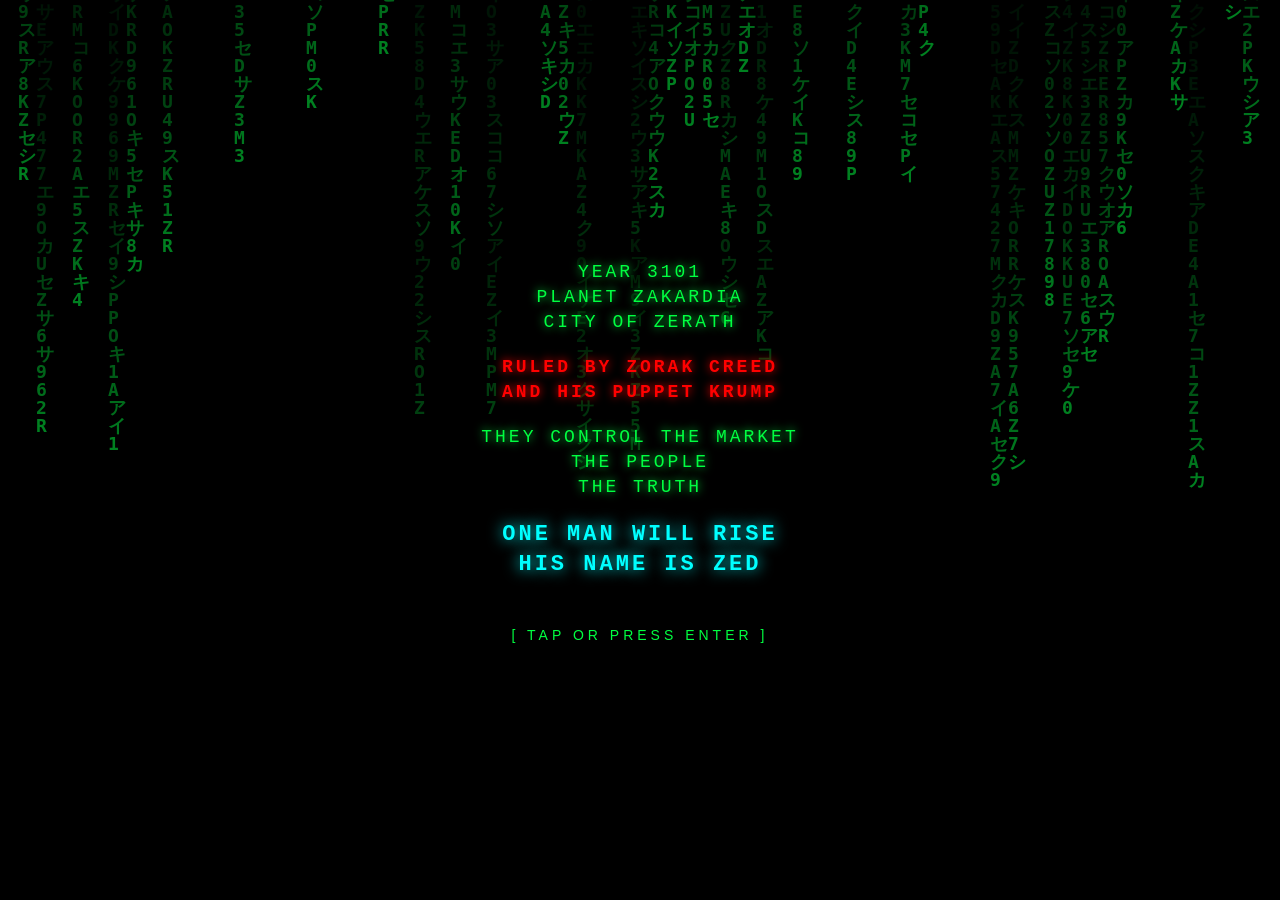
<file: index.html>
<!DOCTYPE html>
<html lang="en">
<head>
    <meta charset="UTF-8">
    <meta name="viewport" content="width=device-width, initial-scale=1.0">
    <title>ZED'S REVENGE - Zakardia 3101</title>
    <link rel="stylesheet" href="style.css">
</head>
<body>
    <div id="hub-container">
        <h1 class="hub-title">ZED'S REVENGE</h1>
        <p class="hub-subtitle">Zakardia 3101 — Rise of the Small Investor</p>
        <div class="progress-info">
            <span id="progress-text">Progress: 0 / 10</span>
        </div>
        <div class="games-grid" id="gamesGrid"></div>
        <div class="hub-buttons">
            <button id="storyBtn">📖 READ STORY</button>
            <button id="resetBtn">🔄 RESET</button>
        </div>
    </div>
    <script src="hub.js"></script>
</body>
</html>
</file>
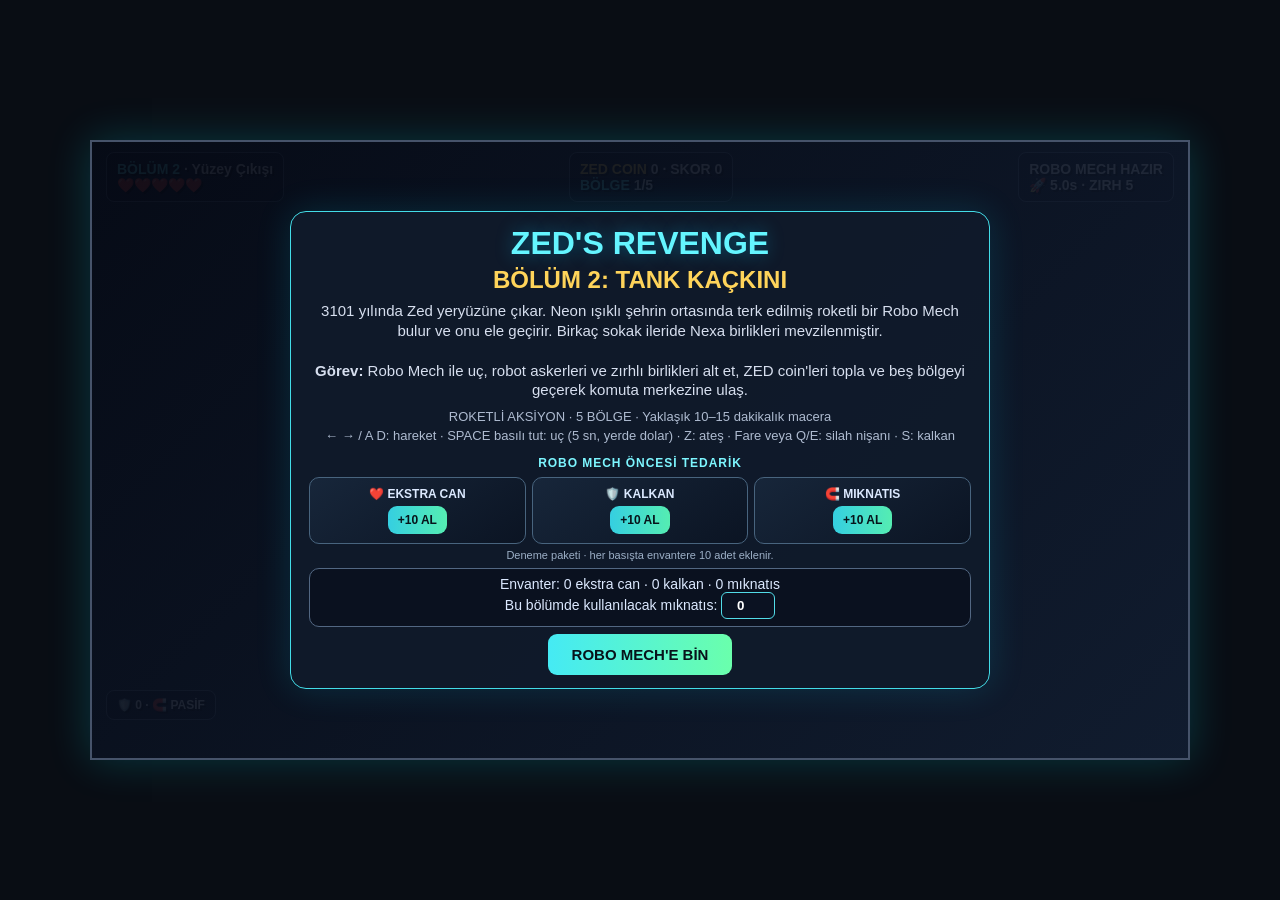
<file: chapter2.html>
<!DOCTYPE html>
<html lang="tr">
<head>
<meta charset="UTF-8">
<meta name="viewport" content="width=device-width, initial-scale=1.0">
<title>ZED'S REVENGE — Bölüm 2: Tank Kaçkını</title>
<style>
*{box-sizing:border-box}body{margin:0;background:#090d14;color:#f4f7ff;font-family:Arial,sans-serif;display:flex;justify-content:center;align-items:center;min-height:100vh}
#game{position:relative;width:min(100vw,1100px);background:#111827;overflow:hidden;border:2px solid #46536a;box-shadow:0 0 40px #0ce4ee33}
canvas{display:block;width:100%;height:auto;image-rendering:pixelated;background:#162434}
#hud{position:absolute;inset:10px 14px auto;display:flex;justify-content:space-between;gap:10px;pointer-events:none;text-shadow:2px 2px #000;font-weight:800;font-size:14px}
.hudbox{background:#0b1222d9;border:1px solid #5a6e89;border-radius:8px;padding:8px 10px}.cyan{color:#66f5ff}.gold{color:#ffd45a}
#message{position:absolute;top:76px;left:50%;transform:translateX(-50%);padding:9px 16px;border:1px solid #ffd45a;background:#111827e8;color:#fff5c7;font-weight:bold;border-radius:8px;opacity:0;transition:opacity .2s;pointer-events:none;text-align:center}
#message.show{opacity:1}
.exit-game{position:absolute;z-index:9;top:76px;right:14px;padding:8px 12px;background:linear-gradient(90deg,#bd3258,#70223e);border:1px solid #ff7894;color:#fff;font-size:12px;box-shadow:0 0 14px #ff397b66}.exit-game[hidden]{display:none}@media(max-width:700px){.exit-game{top:72px;right:7px;padding:6px 9px;font-size:10px}}
.overlay{position:absolute;inset:0;display:flex;align-items:flex-start;justify-content:center;overflow-y:auto;padding:22px;background:linear-gradient(135deg,#050914ed,#101b2ee8);text-align:center}
.overlay.hidden{display:none}.panel{max-width:700px;max-height:100%;margin:auto;overflow:auto;background:#101a2bed;border:1px solid #43dce7;border-radius:16px;padding:25px;box-shadow:0 0 35px #00d9ff26}
h1{margin:0 0 8px;color:#64f5ff;font-size:clamp(24px,5vw,42px);text-shadow:0 0 18px #00c9ff66}
h2{color:#ffd45a;margin:8px}.story{font-size:clamp(14px,2vw,18px);line-height:1.55;color:#d7dfef}
.controls{margin:15px 0;color:#aebbd0;font-size:13px;line-height:1.8}
button{border:0;border-radius:9px;background:linear-gradient(90deg,#45eaf4,#6affac);padding:12px 24px;font-weight:900;font-size:15px;cursor:pointer;color:#07131a}
#powerupHud{position:absolute;left:14px;bottom:38px;padding:7px 10px;border:1px solid #60738b;border-radius:8px;background:#0b1222d9;text-shadow:2px 2px #000;font-size:12px;font-weight:800;pointer-events:none}
#touch{position:absolute;inset:auto 12px 12px;display:none;justify-content:space-between;pointer-events:none}
.touchgroup{display:flex;gap:8px}.touchbtn{pointer-events:auto;touch-action:none;opacity:.8;padding:12px 15px;border-radius:12px;background:#101a2bd9;border:1px solid #70eefa;color:white;font-size:18px}
.inventory-line{margin:10px auto;padding:10px;border:1px solid #526782;border-radius:10px;background:#09101dcc;color:#dce9ff;font-size:14px}
.inventory-line input{width:54px;padding:5px;border:1px solid #52dce8;border-radius:6px;background:#0b1222;color:#fff;text-align:center;font-weight:bold}
.shop-heading{margin:10px 0 7px;color:#7df6ff;font-size:12px;font-weight:900;letter-spacing:.08em}.shop-grid{display:grid;grid-template-columns:repeat(3,1fr);gap:8px;margin:8px 0}.shop-card{display:grid;gap:5px;justify-items:center;padding:9px 5px;border:1px solid #48647e;border-radius:10px;background:linear-gradient(145deg,#17263a,#0b1423);color:#dce9ff;font-size:12px;font-weight:800}.shop-card button{padding:7px 10px;font-size:12px;background:linear-gradient(90deg,#35cfe1,#55edb2)}.shop-note{color:#9db0c7;font-size:11px}#intro .panel{padding:13px 18px}#intro .panel h1{font-size:32px;margin-bottom:4px}#intro .panel h2{margin:4px}#intro .story{font-size:15px;line-height:1.32;margin:7px 0}#intro .controls{margin:8px 0;line-height:1.45}#intro .shop-grid{gap:6px;margin:5px 0}#intro .inventory-line{margin:7px auto;padding:7px}@media(max-width:500px){.panel{padding:15px}.shop-grid{gap:5px}.shop-card{font-size:10px}.shop-card button{padding:7px 5px;font-size:10px}}
@media(max-width:700px){#hud{font-size:11px;inset:6px}.hudbox{padding:6px}.touchbtn{padding:10px 12px}#touch{display:flex}#powerupHud{bottom:74px;left:6px;font-size:10px}}
</style>
</head>
<body>
<div id="game">
<canvas id="screen" width="960" height="540" aria-label="Bölüm 2 aksiyon oyunu"></canvas>
<div id="hud">
 <div class="hudbox"><span class="cyan">BÖLÜM 2</span> · <span id="stageName">Yüzey Çıkışı</span><br><span id="lives">❤️❤️❤️❤️❤️</span></div>
 <div class="hudbox"><span class="gold">ZED COIN</span> <span id="coins">0</span> · SKOR <span id="score">0</span><br><span class="cyan">BÖLGE</span> <span id="zone">1/5</span></div>
 <div class="hudbox">ROBO MECH <span id="tankState">HAZIR</span><br>🚀 <span id="flightFuel">5.0</span>s · ZIRH <span id="armor">5</span></div>
</div>
<div id="powerupHud">🛡️ <span id="shieldStock">0</span> · 🧲 <span id="magnetStatus">PASİF</span></div>
<button id="exitGame" class="exit-game" type="button" hidden>⏻ ÜSSE DÖN</button>
<div id="message"></div>
<div id="intro" class="overlay">
 <div class="panel">
  <h1>ZED'S REVENGE</h1><h2>BÖLÜM 2: TANK KAÇKINI</h2>
  <p class="story">3101 yılında Zed yeryüzüne çıkar. Neon ışıklı şehrin ortasında terk edilmiş roketli bir Robo Mech bulur ve onu ele geçirir. Birkaç sokak ileride Nexa birlikleri mevzilenmiştir.<br><br><strong>Görev:</strong> Robo Mech ile uç, robot askerleri ve zırhlı birlikleri alt et, ZED coin'leri topla ve beş bölgeyi geçerek komuta merkezine ulaş.</p>
  <div class="controls">ROKETLİ AKSİYON · 5 BÖLGE · Yaklaşık 10–15 dakikalık macera<br>← → / A D: hareket · SPACE basılı tut: uç (5 sn, yerde dolar) · Z: ateş · Fare veya Q/E: silah nişanı · S: kalkan</div>
  <div class="shop-heading">ROBO MECH ÖNCESİ TEDARİK</div><div class="shop-grid"><div class="shop-card">❤️ EKSTRA CAN<button type="button" data-buy="lives">+10 AL</button></div><div class="shop-card">🛡️ KALKAN<button type="button" data-buy="shields">+10 AL</button></div><div class="shop-card">🧲 MIKNATIS<button type="button" data-buy="magnets">+10 AL</button></div></div><div class="shop-note">Deneme paketi · her basışta envantere 10 adet eklenir.</div>
  <div class="inventory-line"><span id="inventorySummary">Envanter yükleniyor…</span><br>Bu bölümde kullanılacak mıknatıs: <input id="magnetUseCount" type="number" min="0" value="0" inputmode="numeric"></div>
  <button id="start">ROBO MECH'E BİN</button>
 </div>
</div>
<div id="end" class="overlay hidden">
 <div class="panel"><h1 id="endTitle">BÖLÜM BİTTİ</h1><p id="endText" class="story"></p><p class="gold">Toplanan ZED coin: <span id="endCoins">0</span> · Skor: <span id="endScore">0</span></p><button id="again">TEKRAR OYNA</button> <button id="hub">ANA ÜS</button></div>
</div>
<div id="touch">
 <div class="touchgroup"><button class="touchbtn" data-key="left">◀</button><button class="touchbtn" data-key="right">▶</button></div>
 <div class="touchgroup"><button class="touchbtn" data-key="jump">⬆</button><button class="touchbtn" data-key="attack">⚡</button></div>
</div>
</div>
<script src="zed-character.js"></script>
<script>
(function(){
'use strict';
const canvas=document.getElementById('screen'),ctx=canvas.getContext('2d');
const W=960,H=540,GROUND=450,ZONE_LENGTH=18000,TOTAL_ZONES=5,FLIGHT_CAP=5;
const stages=[
 {name:'Yüzey Çıkışı',sky:'#7b9dad',far:'#627a79',ground:'#344c3d',accent:'#f0b64c'},
 {name:'Zırhlı Motor Havuzu',sky:'#687989',far:'#465667',ground:'#303b48',accent:'#e59248'},
 {name:'Kızıl Toz Otoyolu',sky:'#c87958',far:'#7b463d',ground:'#573b36',accent:'#ffd16a'},
 {name:'Sinyal Fabrikası',sky:'#303a66',far:'#252d4b',ground:'#202739',accent:'#67f0e6'},
 {name:'Komuta Kalesi',sky:'#353050',far:'#29243d',ground:'#211e31',accent:'#ff5476'}
];
const coinTypes=[
 {name:'ZED',symbol:'Z',color:'#53efff',value:15},
 {name:'BTC',symbol:'₿',color:'#f7a934',value:12},
 {name:'ETH',symbol:'Ξ',color:'#a8b9ff',value:11},
 {name:'SOL',symbol:'◎',color:'#79ffc0',value:10},
 {name:'KASPA',symbol:'K',color:'#b3fff3',value:9},
 {name:'NEXA',symbol:'N',color:'#ce8cff',value:8},
 {name:'SHIBA',symbol:'🐕',color:'#ff9a74',value:7}
];
const keys={left:false,right:false,jump:false,attack:false};
let state='intro',zone=0,worldX=0,cameraX=0,score=0,coinCount=0,lives=5,invulnerable=0;
let player,enemies=[],coins=[],bullets=[],enemyBullets=[],platforms=[],pits=[],particles=[];
let tankFound=false,tankArmor=5,flightFuel=FLIGHT_CAP,attackCooldown=0,messageTimer=0,lastTime=0,tankCooldown=0;
let tankAimAngle=0,tankAimDirection=1,mouseAim=false,shieldActive=false,shieldTimer=0,magnetActive=false,magnetTimer=0,magnetChargesRemaining=0;
let runUsage={shields:0,magnets:0},shopInventory={lives:0,shields:0,magnets:0},purchasedLivesAtStart=0;
let lastCoinLabel='ZED';
const SHOP_KEY='zed_powerup_inventory_v1',MAGNET_TIME_KEY='zed_magnet_time_remaining_v1',MAGNET_DURATION=25000;
function loadInventory(){
 try{shopInventory={lives:0,shields:0,magnets:0,...JSON.parse(localStorage.getItem(SHOP_KEY)||'{}')};}
 catch(_){shopInventory={lives:0,shields:0,magnets:0};}
 for(const key of ['lives','shields','magnets'])shopInventory[key]=Math.max(0,Number(shopInventory[key])||0);
 return shopInventory;
}
function refreshPowerupPanel(){
 loadInventory();const choice=document.getElementById('magnetUseCount');
 if(choice.dataset.initialized!=='yes'){choice.value=shopInventory.magnets>0?'1':'0';choice.dataset.initialized='yes';}
 choice.max=shopInventory.magnets;choice.value=Math.min(Math.max(0,parseInt(choice.value,10)||0),shopInventory.magnets);
 document.getElementById('inventorySummary').textContent='Envanter: '+shopInventory.lives+' ekstra can · '+shopInventory.shields+' kalkan · '+shopInventory.magnets+' mıknatıs';
 document.getElementById('shieldStock').textContent=Math.max(0,shopInventory.shields-runUsage.shields);
}
function resetGame(){
 zone=0;worldX=0;cameraX=0;score=0;coinCount=0;invulnerable=0;
 loadInventory();purchasedLivesAtStart=shopInventory.lives;lives=5+purchasedLivesAtStart;
 runUsage={shields:0,magnets:0};shieldActive=false;shieldTimer=0;
 tankFound=true;tankArmor=5;flightFuel=FLIGHT_CAP;attackCooldown=0;tankCooldown=0;tankAimAngle=0;tankAimDirection=1;mouseAim=false;lastCoinLabel='ZED';
 const requested=Math.max(0,parseInt(document.getElementById('magnetUseCount').value,10)||0);
 magnetChargesRemaining=Math.min(requested,shopInventory.magnets);magnetActive=magnetChargesRemaining>0;
 let stored=0;try{stored=Math.max(0,Number(localStorage.getItem(MAGNET_TIME_KEY))||0);}catch(_){}
 magnetTimer=magnetActive?(stored>0?Math.min(MAGNET_DURATION,stored):MAGNET_DURATION):0;
 refreshPowerupPanel();initZone();state='playing';lastTime=0;
 document.getElementById('exitGame').hidden=false;
 showMessage('Roketli Robo Mech hazır! Düşman birlikleri ileride mevzilenmiş.',3000);
}function initZone(){
 worldX=0;cameraX=0;bullets=[];enemyBullets=[];particles=[];
 player={x:120,y:GROUND-68,w:80,h:68,vy:0,grounded:true,face:1,attack:0};
 enemies=[];coins=[];platforms=[];pits=[];
 for(let x=900;x<ZONE_LENGTH-1100;x+=1150){
   platforms.push({x:x+120,w:130+(x%2)*50,y:GROUND-55-(x%3)*22});
   enemies.push({x:x+520,y:GROUND-42,w:43,h:48,hp:2,maxHp:2,type:Math.random()>.52?'robot':'soldier',dir:-1,alive:true,cool:.7+Math.random()});
   if(x%3===0) enemies.push({x:x+850,y:GROUND-42,w:43,h:48,hp:2,maxHp:2,type:'robot',dir:1,alive:true,cool:1+Math.random()});
   if(zone>0&&Math.floor((x-900)/1150)%4===1)enemies.push({x:x+900,y:GROUND-58,w:120,h:58,hp:7,maxHp:7,type:'enemyTank',dir:-1,alive:true,cool:1.2+Math.random()});
 }
 for(let x=550;x<ZONE_LENGTH-500;x+=470){
   const type=coinTypes[Math.floor(Math.random()*coinTypes.length)];
   coins.push({x:x+Math.random()*150,y:GROUND-90-Math.random()*150,r:13,type,alive:true});
 }
 enemies.push({x:ZONE_LENGTH-720,y:GROUND-72,w:72,h:72,hp:8,maxHp:8,type:'commander',dir:-1,alive:true,cool:0,boss:true});
}function showMessage(text,ms){
 const node=document.getElementById('message');node.textContent=text;node.classList.add('show');messageTimer=ms;
}
function pressAction(action){
 if(action==='jump'&&player&&player.grounded){player.vy=-10.8;player.grounded=false;}
 if(action==='attack'&&attackCooldown<=0){player.attack=.2;attackCooldown=.38;if(tankFound)fireBullet();else punch();}
}
function punch(){
 let hit=false;
 enemies.forEach(e=>{if(!e.alive)return;const reach=player.face>0?e.x-(worldX+player.x):worldX+player.x-e.x;
 if(reach>0&&reach<68&&Math.abs((e.y+e.h/2)-(player.y+player.h/2))<55){damageEnemy(e,1);hit=true;}});
 if(hit)score+=3;
}
function fireBullet(){
 if(tankFound){
  if(tankCooldown>0)return;tankCooldown=.2;
  bullets.push({x:worldX+player.x+29+tankAimDirection*Math.cos(tankAimAngle)*48,y:player.y+25+Math.sin(tankAimAngle)*18,vx:tankAimDirection*Math.cos(tankAimAngle)*10,vy:Math.sin(tankAimAngle)*10,life:150,tank:true});
 }else bullets.push({x:worldX+player.x+player.face*28,y:player.y+21,vx:player.face*9,vy:0,life:100});
}
function useShield(){
 if(state!=='playing'||shieldActive||shopInventory.shields-runUsage.shields<=0)return;
 shieldActive=true;shieldTimer=5;runUsage.shields++;showMessage('Kalkan etkin! 5 saniye boyunca darbeleri durdurur.',1500);refreshPowerupPanel();
}
function fireEnemyShot(e,playerWorld){
 const center=e.type==='enemyTank'?e.x+e.w*.52:e.x+e.w*.5,muzzleY=e.type==='enemyTank'?e.y+18:e.y+e.h*.52;
 const tx=playerWorld+player.w*.5,ty=player.y+player.h*.5,dx=tx-center,dy=ty-muzzleY,len=Math.max(1,Math.hypot(dx,dy)),speed=e.type==='enemyTank'?4.4:3.8;
 enemyBullets.push({x:center,y:muzzleY,vx:dx/len*speed,vy:dy/len*speed,life:180,heavy:e.type==='enemyTank'||e.boss});
}
function setTankAimFromPointer(ev){
 if(!tankFound)return;
 const r=canvas.getBoundingClientRect(),mx=(ev.clientX-r.left)*W/r.width-player.x-28,my=(ev.clientY-r.top)*H/r.height-(player.y+25);
 tankAimDirection=mx<0?-1:1;tankAimAngle=Math.max(-.72,Math.min(.72,Math.atan2(my,Math.abs(mx))));mouseAim=true;
}
function damageEnemy(e,amount){
 if(!e.alive)return;
 e.hp-=amount;particles.push({x:e.x,y:e.y+10,life:.4,color:'#ffd86b'});
 if(e.hp<=0){e.alive=false;const earned=e.boss?250:50;score+=earned;showMessage((e.boss?'KOMUTAN İMHA':'DÜŞMAN İMHA')+'  +'+earned+' PUAN',1050);}
}function damagePlayer(){
 if(shieldActive&&shieldTimer>0){showMessage('Kalkan darbeyi karşıladı!',700);return;}
 if(invulnerable>0)return;
 if(tankFound&&tankArmor>0){tankArmor--;showMessage('Robo Mech zırhı hasar aldı! Zırh: '+tankArmor,1000);}
 else {lives--;showMessage(tankFound?'Robo Mech dayanıyor; can -1. Can: '+lives:'Darbe aldın! Dikkatli ilerle.',1100);}
 invulnerable=1.1;
 if(lives<=0){finish(false);return;}
}function inPit(x){return pits.some(p=>x>p.x&&x<p.x+p.w);}
function movePlayer(dt){
 const prevBottom=player.y+player.h;
 let direction=(keys.right?1:0)-(keys.left?1:0);
 const speed=tankFound?2.65:3.15;
 if(direction){
  player.face=direction;player.x+=direction*speed*dt*60;
  if(player.x>W*.55){worldX+=player.x-W*.55;player.x=W*.55;}
  if(player.x<W*.2&&worldX>0){const shift=Math.min(W*.2-player.x,worldX);worldX-=shift;player.x+=shift;}
 }
 player.x=Math.max(50,Math.min(W*.58,player.x));worldX=Math.max(0,Math.min(ZONE_LENGTH,worldX));
 const boosting=tankFound&&keys.jump&&flightFuel>0;
 if(boosting){flightFuel=Math.max(0,flightFuel-dt);player.vy=-1.15;player.grounded=false;}
 else{
  if(!tankFound&&keys.jump&&player.grounded)pressAction('jump');
  if(player.grounded)flightFuel=Math.min(FLIGHT_CAP,flightFuel+dt*.7);
  player.vy+=.52*dt*60;
 }
 player.y+=player.vy*dt*60;player.grounded=false;
 for(const p of platforms){const sx=p.x-worldX;if(sx+p.w>player.x&&sx<player.x+player.w&&prevBottom<=p.y&&player.y+player.h>=p.y&&player.vy>=0){player.y=p.y-player.h;player.vy=0;player.grounded=true;}}
 if(player.y+player.h>=GROUND&&!inPit(worldX+player.x)){player.y=GROUND-player.h;player.vy=0;player.grounded=true;}
 if(player.y<82){player.y=82;player.vy=0;}
 if(player.y>H+45){damagePlayer();player.y=GROUND-player.h;player.vy=0;worldX=Math.max(0,worldX-150);}
 const activeBoss=enemies.find(e=>e.boss&&e.alive);
 if(activeBoss&&worldX+player.x>activeBoss.x-50)worldX=Math.max(0,activeBoss.x-player.x-50);
 if(worldX>=ZONE_LENGTH-350&&!enemies.some(e=>e.boss&&e.alive)){nextZone();}
}function update(dt){
 movePlayer(dt);attackCooldown=Math.max(0,attackCooldown-dt);tankCooldown=Math.max(0,tankCooldown-dt);if(player.attack>0)player.attack-=dt;
 if(invulnerable>0)invulnerable-=dt;
 if(shieldActive){shieldTimer-=dt;if(shieldTimer<=0){shieldActive=false;shieldTimer=0;showMessage('Kalkan süresi doldu.',900);}}
 if(magnetActive){
  magnetTimer-=dt*1000;
  if(magnetTimer<=0){
   runUsage.magnets++;magnetChargesRemaining--;
   if(magnetChargesRemaining>0){magnetTimer=MAGNET_DURATION;showMessage('Yeni mıknatıs devrede!',900);}
   else{magnetTimer=0;magnetActive=false;showMessage('Mıknatıs süresi bitti.',1000);}
  }
 }
 const playerWorld=worldX+player.x+player.w*.5;
 if(tankFound&&!mouseAim){
  const target=enemies.filter(e=>e.alive&&e.x>worldX-100).sort((a,b)=>Math.abs(a.x-playerWorld)-Math.abs(b.x-playerWorld))[0];
  if(target){const tx=target.x+(target.w||38)*.5,ty=target.y+(target.h||42)*.45,dx=tx-playerWorld;tankAimDirection=dx<0?-1:1;tankAimAngle=Math.max(-.58,Math.min(.58,Math.atan2(ty-(player.y+25),Math.abs(dx))));}
 }
 enemies.forEach(e=>{
  if(!e.alive)return;
  const center=e.x+e.w*.5,delta=playerWorld-center;e.cool-=dt;
  if(e.type!=='enemyTank'&&Math.abs(delta)<430){e.x+=Math.sign(delta)*Math.min(Math.abs(delta),.5*dt*60);e.dir=Math.sign(delta)||e.dir;}
  const reach=e.type==='enemyTank'?68:(e.boss?60:35);
  if(Math.abs(delta)<reach&&Math.abs(player.y-e.y)<(e.type==='enemyTank'?65:60))damagePlayer();
  const fireRange=e.type==='enemyTank'?760:e.boss?620:380;
  if(Math.abs(delta)<fireRange&&Math.abs(delta)>115&&e.cool<=0){
   fireEnemyShot(e,playerWorld);
   e.cool=e.type==='enemyTank'?1.9+Math.random()*.7:e.boss?2+Math.random()*.8:1.9+Math.random()*.8;
  }
  if(e.boss&&Math.abs(delta)<420&&Math.random()<.012){coins.push({x:e.x-60,y:GROUND-150-Math.random()*90,r:12,type:coinTypes[Math.floor(Math.random()*coinTypes.length)],alive:true});}
 });
 bullets.forEach(b=>{b.x+=b.vx*dt*60;b.y+=(b.vy||0)*dt*60;b.life-=dt*60;enemies.forEach(e=>{
  const center=e.x+(e.w||38)*.5,half=e.type==='enemyTank'?53:e.boss?50:30;
  if(e.alive&&Math.abs(b.x-center)<half&&Math.abs(b.y-(e.y+(e.h||42)*.5))<(e.type==='enemyTank'?35:45)){damageEnemy(e,b.tank?2:1);b.life=0;}
 });});
 bullets=bullets.filter(b=>b.life>0);
 enemyBullets.forEach(b=>{b.x+=b.vx*dt*60;b.y+=b.vy*dt*60;b.life-=dt*60;
  if(!b.hit&&Math.abs(b.x-playerWorld)<(tankFound?44:22)&&Math.abs(b.y-(player.y+player.h*.5))<(tankFound?35:27)){b.hit=true;damagePlayer();b.life=0;}
 });
 enemyBullets=enemyBullets.filter(b=>b.life>0);
 coins.forEach(c=>{
  if(c.alive&&magnetActive){
   const dx=playerWorld-c.x,dy=(player.y+player.h*.5)-c.y;
   if(Math.abs(dx)<430&&Math.abs(dy)<210){c.x+=Math.sign(dx)*Math.min(Math.abs(dx),6*dt*60);c.y+=Math.sign(dy)*Math.min(Math.abs(dy),6*dt*60);}
  }
  if(c.alive&&Math.abs(c.x-playerWorld)<32&&Math.abs(c.y-(player.y+player.h*.5))<38){c.alive=false;coinCount++;score+=c.type.value;lastCoinLabel=c.type.name;showMessage('+'+c.type.value+' '+c.type.name+' COIN',650);}
 });
 coins=coins.filter(c=>c.alive);
 
 if(messageTimer>0){messageTimer-=dt*1000;if(messageTimer<=0)document.getElementById('message').classList.remove('show');}
 updateHud();
}
function nextZone(){
 if(state!=='playing')return;
 if(zone===TOTAL_ZONES-1){finish(true);return;}
 zone++;initZone();player.x=120;player.y=GROUND-player.h;showMessage(stages[zone].name+' bölgesine girdin. İlerle!',2200);
}
function finish(won){
 if(state!=='playing')return;
 const usedLives=Math.max(0,purchasedLivesAtStart-Math.max(0,lives-5));
 try{
  loadInventory();shopInventory.lives=Math.max(0,shopInventory.lives-usedLives);
  shopInventory.shields=Math.max(0,shopInventory.shields-runUsage.shields);
  shopInventory.magnets=Math.max(0,shopInventory.magnets-runUsage.magnets);
  localStorage.setItem(SHOP_KEY,JSON.stringify(shopInventory));
  if(magnetActive&&magnetTimer>0&&shopInventory.magnets>0)localStorage.setItem(MAGNET_TIME_KEY,String(magnetTimer));
  else if(!magnetActive||shopInventory.magnets<=0)localStorage.setItem(MAGNET_TIME_KEY,'0');
 }catch(_){}
 state=won?'won':'lost';document.getElementById('exitGame').hidden=true;refreshPowerupPanel();
 if(won){
  document.getElementById('endTitle').textContent='YERYÜZÜ SENİN!';
  document.getElementById('endText').textContent='Beş bölgeyi aştın, komuta merkezini düşürdün ve ZED coin hazineni korudun. Sıradaki hikâye yolu açıldı.';
  try{localStorage.setItem('zakardiya_progress',3);const done=JSON.parse(localStorage.getItem('zakardiya_completed')||'[]');if(!done.includes(2))done.push(2);localStorage.setItem('zakardiya_completed',JSON.stringify(done));}catch(_){}
 }else{
  document.getElementById('endTitle').textContent='GÖREV YARIDA KALDI';
  document.getElementById('endText').textContent='Zed yeniden denemek için üsse dönüyor. Topladığın bu koşunun puanı aşağıda.';
 }
 document.getElementById('endCoins').textContent=coinCount;document.getElementById('endScore').textContent=score;
 document.getElementById('end').classList.remove('hidden');
}
function updateHud(){
 document.getElementById('stageName').textContent=stages[zone].name;
 document.getElementById('lives').textContent='❤️'.repeat(Math.min(5,Math.max(0,lives)))+'🖤'.repeat(Math.max(0,5-Math.min(5,lives)))+(lives>5?' +'+(lives-5)+' CAN':'');
 document.getElementById('coins').textContent=coinCount+' ('+lastCoinLabel+')';
 document.getElementById('score').textContent=score;
 document.getElementById('zone').textContent=(zone+1)+'/'+TOTAL_ZONES;
 document.getElementById('tankState').textContent=tankFound?'AKTİF':'YOK';
 document.getElementById('flightFuel').textContent=flightFuel.toFixed(1);
 document.getElementById('armor').textContent=tankArmor;
 document.getElementById('shieldStock').textContent=Math.max(0,shopInventory.shields-runUsage.shields);
 document.getElementById('magnetStatus').textContent=magnetActive?Math.ceil(magnetTimer/1000)+'s · '+magnetChargesRemaining:'PASİF';
}
function drawBackground(){
 const t=performance.now(),stage=stages[zone],sky=ctx.createLinearGradient(0,0,0,H);
 sky.addColorStop(0,'#070a18');sky.addColorStop(.46,stage.sky);sky.addColorStop(1,'#171624');ctx.fillStyle=sky;ctx.fillRect(0,0,W,H);
 // Neon haze above the skyline.
 for(let i=0;i<4;i++){const gx=(i*310-worldX*.08%1240),col=i%2?'#ff2b8b':'#17e5ff',glow=ctx.createRadialGradient(gx,290,4,gx,290,240);glow.addColorStop(0,col+'33');glow.addColorStop(1,col+'00');ctx.fillStyle=glow;ctx.fillRect(gx-240,30,480,420);}
 // Distant high-rise silhouettes, each with its own glowing windows.
 for(let i=-1;i<10;i++){
  const x=i*145-(worldX*.18%145),seed=(i+30),h=105+(seed*71%185),top=GROUND-h,w=95+(seed*19%42);
  const tower=ctx.createLinearGradient(x,top,x+w,GROUND);tower.addColorStop(0,'#14213a');tower.addColorStop(.55,'#101829');tower.addColorStop(1,'#202037');
  ctx.fillStyle=tower;ctx.strokeStyle='#3b557566';ctx.lineWidth=2;ctx.beginPath();ctx.moveTo(x,GROUND);ctx.lineTo(x+2,top+14);ctx.lineTo(x+w*.42,top);ctx.lineTo(x+w-3,top+9);ctx.lineTo(x+w,GROUND);ctx.closePath();ctx.fill();ctx.stroke();
  ctx.fillStyle='#203551';ctx.fillRect(x+w*.42,top,w*.16,GROUND-top);
  for(let row=0;row<7;row++)for(let col=0;col<3;col++){
   const wx=x+12+col*23,wy=top+23+row*24;if(wy>GROUND-12)continue;
   ctx.fillStyle=((row+col+seed)%4===0)?'#ff3f9a99':'#45dff477';ctx.shadowBlur=7;ctx.shadowColor=ctx.fillStyle;ctx.fillRect(wx,wy,9,13);ctx.shadowBlur=0;
  }
  ctx.strokeStyle='#20e9f6aa';ctx.lineWidth=2;ctx.beginPath();ctx.moveTo(x+w*.43,top);ctx.lineTo(x+w*.43,top-17);ctx.stroke();
 }
 // Branded neon ads and security propaganda float between towers.
 const ads=[['NOVA\nTECH','#27eaff'],['SENTINEL','#ff397f'],['GÜVENLİK\nHER ŞEYDİR','#ffb34c'],['ZED\nARANIYOR','#ff315e'],['NEXA CITY','#55f2d0']];
 for(let i=-1;i<5;i++){
  const slot=i*420-(worldX*.34%420),x=slot+42,y=145+(i%2)*73,[label,color]=ads[(i+5)%ads.length];
  ctx.save();ctx.shadowBlur=18;ctx.shadowColor=color;ctx.fillStyle='#090e1ddd';ctx.strokeStyle=color;ctx.lineWidth=2.2;ctx.beginPath();ctx.roundRect(x,y,164,48,5);ctx.fill();ctx.stroke();ctx.shadowBlur=0;
  ctx.fillStyle=color;ctx.font='900 12px Arial';ctx.textAlign='center';ctx.textBaseline='middle';label.split('\n').forEach((line,j)=>ctx.fillText(line,x+82,y+24+(j-(label.split('\n').length-1)/2)*12));ctx.fillStyle='#ffffff77';ctx.fillRect(x+9,y+6,3,36);ctx.restore();
 }
 // Sky bridges, antennae, and warning beacons make the city feel occupied.
 ctx.strokeStyle='#78edf055';ctx.lineWidth=2;
 for(let i=-1;i<5;i++){const x=i*260-(worldX*.42%260);ctx.beginPath();ctx.moveTo(x,92);ctx.lineTo(x,139);ctx.lineTo(x+48,139);ctx.stroke();ctx.fillStyle='#ff4c87';ctx.shadowBlur=12;ctx.shadowColor='#ff3d82';ctx.fillRect(x-3,88,7,7);ctx.shadowBlur=0;}
 // Street and neon lane markers.
 ctx.fillStyle='#090d16';ctx.fillRect(0,GROUND,W,H-GROUND);ctx.fillStyle='#263148';ctx.fillRect(0,GROUND,W,18);
 const road=ctx.createLinearGradient(0,GROUND,0,H);road.addColorStop(0,'#171d2b');road.addColorStop(1,'#080d17');ctx.fillStyle=road;ctx.fillRect(0,GROUND+18,W,H-GROUND-18);
 for(let x=0;x<W;x+=70){const sx=x-(worldX%70);ctx.fillStyle='#1deaff';ctx.shadowBlur=8;ctx.shadowColor='#00cfe8';ctx.fillRect(sx,GROUND+22,28,3);ctx.fillStyle='#ed318a';ctx.shadowColor='#ed318a';ctx.fillRect(sx+31,GROUND+22,13,3);ctx.shadowBlur=0;}
 ctx.fillStyle=stage.ground;ctx.fillRect(0,GROUND,W,9);ctx.fillStyle='#62edfa';ctx.shadowBlur=12;ctx.shadowColor='#24d6f3';ctx.fillRect(0,GROUND,W,2);ctx.shadowBlur=0;
 if(zone===0){ctx.fillStyle='#ffb24610';for(let i=0;i<3;i++){const x=(150+i*360-worldX*.12%700);ctx.beginPath();ctx.moveTo(x,0);ctx.lineTo(x-100,GROUND);ctx.lineTo(x+120,GROUND);ctx.fill();}}
}
function drawCoin(c){const x=c.x-worldX;ctx.save();ctx.fillStyle=c.type.color;ctx.shadowBlur=14;ctx.shadowColor=c.type.color;ctx.beginPath();ctx.arc(x,c.y,c.r,0,Math.PI*2);ctx.fill();ctx.shadowBlur=0;ctx.fillStyle='#111';ctx.font='bold 14px Arial';ctx.textAlign='center';ctx.textBaseline='middle';ctx.fillText(c.type.symbol,x,c.y);ctx.restore();}
function drawTankModel(x,y,angle,hostile=false,direction=1){
 const edge=hostile?'#ff397b':'#31edff',plate=hostile?'#812044':'#34465a',armor=hostile?'#bd315d':'#71899a',dark='#09111e',metal='#263447';
 const flying=!hostile&&tankFound&&keys.jump&&flightFuel>0,thrust=.72+.28*Math.sin(performance.now()/38);
 ctx.save();ctx.translate(x,y);if(direction<0){ctx.translate(120,0);ctx.scale(-1,1);}
 // Rocket pack and twin vector thrusters on the mech's back.
 ctx.fillStyle='#111a29';ctx.strokeStyle=edge;ctx.lineWidth=2;ctx.beginPath();ctx.roundRect(5,11,29,30,7);ctx.fill();ctx.stroke();
 for(let i=0;i<2;i++){const rx=10+i*14;ctx.fillStyle=metal;ctx.beginPath();ctx.roundRect(rx,3,9,25,4);ctx.fill();ctx.strokeStyle='#8999ad';ctx.lineWidth=1;ctx.stroke();ctx.fillStyle=edge;ctx.shadowBlur=9;ctx.shadowColor=edge;ctx.fillRect(rx+2,7,5,3);ctx.shadowBlur=0;
  ctx.fillStyle=dark;ctx.beginPath();ctx.moveTo(rx+1,28);ctx.lineTo(rx+8,28);ctx.lineTo(rx+7,35);ctx.lineTo(rx+2,35);ctx.closePath();ctx.fill();
  if(flying){const fh=16+Math.random()*12,flame=ctx.createLinearGradient(0,29,0,29+fh);flame.addColorStop(0,'#eaffff');flame.addColorStop(.25,edge);flame.addColorStop(1,'#ff8436');ctx.fillStyle=flame;ctx.shadowBlur=16;ctx.shadowColor=edge;ctx.beginPath();ctx.moveTo(rx+2,34);ctx.lineTo(rx+7,34);ctx.lineTo(rx+5,34+fh*thrust);ctx.closePath();ctx.fill();ctx.shadowBlur=0;}
 }
 // Heavy crawler track with illuminated steel wheels.
 ctx.fillStyle='#030710bb';ctx.beginPath();ctx.ellipse(60,63,70,7,0,0,Math.PI*2);ctx.fill();
 ctx.fillStyle='#101a27';ctx.strokeStyle='#75869a';ctx.lineWidth=2.3;ctx.beginPath();ctx.roundRect(4,37,112,25,12);ctx.fill();ctx.stroke();
 for(let i=0;i<8;i++){const wx=12+i*13.6;ctx.fillStyle=i%2?'#506174':'#303e51';ctx.beginPath();ctx.arc(wx,49,7.5,0,Math.PI*2);ctx.fill();ctx.strokeStyle='#b4c5d5';ctx.lineWidth=1;ctx.stroke();ctx.fillStyle=edge;ctx.shadowBlur=7;ctx.shadowColor=edge;ctx.beginPath();ctx.arc(wx,49,2.2,0,Math.PI*2);ctx.fill();ctx.shadowBlur=0;}
 // Armored robot torso and reactive shoulder plating.
 ctx.fillStyle=dark;ctx.beginPath();ctx.moveTo(23,40);ctx.lineTo(25,21);ctx.lineTo(42,14);ctx.lineTo(79,15);ctx.lineTo(99,26);ctx.lineTo(97,44);ctx.lineTo(82,53);ctx.lineTo(37,52);ctx.closePath();ctx.fill();
 const grad=ctx.createLinearGradient(25,15,96,48);grad.addColorStop(0,armor);grad.addColorStop(.5,plate);grad.addColorStop(1,'#182536');ctx.fillStyle=grad;ctx.strokeStyle=edge;ctx.lineWidth=2;ctx.beginPath();ctx.moveTo(26,35);ctx.lineTo(31,20);ctx.lineTo(45,14);ctx.lineTo(77,15);ctx.lineTo(94,25);ctx.lineTo(92,41);ctx.lineTo(79,49);ctx.lineTo(39,48);ctx.closePath();ctx.fill();ctx.stroke();
 // Helmet and illuminated visor.
 ctx.fillStyle=metal;ctx.strokeStyle=hostile?'#ff6590':'#b3f8ff';ctx.lineWidth=1.5;ctx.beginPath();ctx.moveTo(46,17);ctx.lineTo(49,5);ctx.lineTo(58,0);ctx.lineTo(74,1);ctx.lineTo(83,9);ctx.lineTo(81,21);ctx.lineTo(74,27);ctx.lineTo(52,25);ctx.closePath();ctx.fill();ctx.stroke();
 ctx.fillStyle=hostile?'#ff376d':'#28edff';ctx.shadowBlur=13;ctx.shadowColor=ctx.fillStyle;ctx.beginPath();ctx.moveTo(50,10);ctx.lineTo(78,10);ctx.lineTo(76,17);ctx.lineTo(52,17);ctx.closePath();ctx.fill();ctx.shadowBlur=0;
 // Reactor core and chest insignia.
 ctx.fillStyle=hostile?'#ff3d70':'#ffcc58';ctx.shadowBlur=14;ctx.shadowColor=ctx.fillStyle;ctx.beginPath();ctx.arc(61,34,7,0,Math.PI*2);ctx.fill();ctx.shadowBlur=0;ctx.fillStyle='#ecf9ff';ctx.beginPath();ctx.arc(61,34,2.5,0,Math.PI*2);ctx.fill();
 for(let i=0;i<3;i++){ctx.fillStyle=i%2?edge:'#172539';ctx.beginPath();ctx.moveTo(36+i*15,42);ctx.lineTo(47+i*15,40);ctx.lineTo(46+i*15,45);ctx.lineTo(35+i*15,46);ctx.closePath();ctx.fill();}
 // Arm cannon rotates with the aim angle.
 ctx.save();ctx.translate(87,28);ctx.rotate(direction<0?-angle:angle);ctx.fillStyle=metal;ctx.strokeStyle=edge;ctx.lineWidth=1.4;ctx.beginPath();ctx.roundRect(-3,-2,25,12,4);ctx.fill();ctx.stroke();ctx.fillStyle=dark;ctx.beginPath();ctx.roundRect(15,0,26,7,3);ctx.fill();ctx.fillStyle=hostile?'#ff4a74':'#ffbf55';ctx.fillRect(32,1,7,4);ctx.restore();
 ctx.fillStyle=hostile?'#a62851':'#3a91a5';ctx.beginPath();ctx.moveTo(27,18);ctx.lineTo(17,10);ctx.lineTo(20,25);ctx.lineTo(31,29);ctx.closePath();ctx.fill();ctx.fillStyle=hostile?'#f44074':'#6df2ff';ctx.fillRect(35,53,40,2);
 ctx.fillStyle='#f3f8ff';ctx.font='bold 7px Arial';ctx.textAlign='center';ctx.fillText(hostile?'NEXA / R-09':'ZED / ROBO-MK1',62,59);
 ctx.restore();
}function drawEnemy(e){
 const x=e.x-worldX,y=e.y;
 if(e.type==='enemyTank'){
  const dx=worldX+player.x+player.w*.5-(e.x+e.w*.5),dy=player.y+player.h*.5-(e.y+18),dir=dx<0?-1:1;
  drawTankModel(x,y,Math.atan2(dy,Math.abs(dx)),true,dir);
  ctx.fillStyle='#080c15';ctx.fillRect(x+5,y-12,110,7);ctx.fillStyle='#ff477d';ctx.shadowBlur=9;ctx.shadowColor='#ff235f';ctx.fillRect(x+7,y-10,106*Math.max(0,e.hp/e.maxHp),3);ctx.shadowBlur=0;return;
 }
 ctx.save();
 const pulse=.78+.22*Math.sin(performance.now()/150+e.x);
 if(e.boss){
  const glow=ctx.createRadialGradient(x+39,y+35,6,x+39,y+35,88);glow.addColorStop(0,'#ff386c88');glow.addColorStop(1,'#ff386c00');ctx.fillStyle=glow;ctx.fillRect(x-45,y-46,170,160);
  // Elite commander: angular helmet, plated shoulders and a neon command crest.
  ctx.fillStyle='#0b101b';ctx.strokeStyle='#ff397b';ctx.lineWidth=3;ctx.beginPath();ctx.moveTo(x+4,y+10);ctx.lineTo(x+12,y-1);ctx.lineTo(x+28,y-6);ctx.lineTo(x+52,y-6);ctx.lineTo(x+70,y+5);ctx.lineTo(x+77,y+26);ctx.lineTo(x+70,y+60);ctx.lineTo(x+60,y+70);ctx.lineTo(x+13,y+70);ctx.lineTo(x-1,y+53);ctx.closePath();ctx.fill();ctx.stroke();
  ctx.fillStyle='#263449';ctx.beginPath();ctx.moveTo(x+2,y+23);ctx.lineTo(x-12,y+32);ctx.lineTo(x+5,y+47);ctx.lineTo(x+20,y+43);ctx.closePath();ctx.fill();ctx.stroke();
  ctx.beginPath();ctx.moveTo(x+67,y+23);ctx.lineTo(x+84,y+31);ctx.lineTo(x+73,y+49);ctx.lineTo(x+58,y+43);ctx.closePath();ctx.fill();ctx.stroke();
  ctx.fillStyle='#50223f';ctx.beginPath();ctx.moveTo(x+13,y+9);ctx.lineTo(x+25,y+2);ctx.lineTo(x+55,y+2);ctx.lineTo(x+68,y+12);ctx.lineTo(x+65,y+35);ctx.lineTo(x+56,y+43);ctx.lineTo(x+20,y+43);ctx.lineTo(x+11,y+31);ctx.closePath();ctx.fill();
  ctx.fillStyle='#ffdf9a';ctx.shadowBlur=10;ctx.shadowColor='#ff537e';ctx.fillRect(x+17,y+19,18,8);ctx.fillRect(x+45,y+19,17,8);ctx.shadowBlur=0;ctx.fillStyle='#170e20';ctx.fillRect(x+20,y+21,13,4);ctx.fillRect(x+48,y+21,12,4);
  ctx.fillStyle='#ff376e';ctx.beginPath();ctx.moveTo(x+20,y+39);ctx.lineTo(x+60,y+39);ctx.lineTo(x+52,y+52);ctx.lineTo(x+27,y+52);ctx.closePath();ctx.fill();
  ctx.fillStyle='#e8d9ee';ctx.fillRect(x+36,y+44,8,4);ctx.fillStyle='#ff3677';ctx.shadowBlur=15;ctx.shadowColor='#ff3677';ctx.beginPath();ctx.moveTo(x+38,y+52);ctx.lineTo(x+44,y+61);ctx.lineTo(x+38,y+67);ctx.lineTo(x+32,y+61);ctx.closePath();ctx.fill();ctx.shadowBlur=0;
  ctx.fillStyle='#101522';ctx.fillRect(x+8,y+67,19,15);ctx.fillRect(x+51,y+67,19,15);ctx.fillStyle='#1ce7f4';ctx.fillRect(x+10,y+70,15,3);ctx.fillRect(x+53,y+70,15,3);
  ctx.fillStyle='#111';ctx.fillRect(x-2,y-19,82,7);ctx.fillStyle='#ff477d';ctx.fillRect(x,y-17,78*Math.max(0,e.hp/e.maxHp),3);
  ctx.fillStyle='#ffb3d0';ctx.font='900 10px Arial';ctx.textAlign='left';ctx.fillText('NEXA ENFORCER',x-3,y-25);
 }else if(e.type==='soldier'){
  const stride=Math.sin(performance.now()/95+e.x)*2,cy=y+Math.sin(performance.now()/180+e.x)*.5;ctx.lineCap='round';
  // Reinforced boots and articulated leg armor.
  ctx.strokeStyle='#151b29';ctx.lineWidth=8;ctx.beginPath();ctx.moveTo(x+16,cy+34);ctx.lineTo(x+14+stride,cy+47);ctx.lineTo(x+8+stride,cy+49);ctx.moveTo(x+29,cy+34);ctx.lineTo(x+31-stride,cy+47);ctx.lineTo(x+37-stride,cy+49);ctx.stroke();
  ctx.fillStyle='#c33169';ctx.fillRect(x+5+stride,cy+47,13,4);ctx.fillRect(x+30-stride,cy+47,13,4);
  // Broad tactical armor, illuminated chest insignia, shoulder plates.
  ctx.fillStyle='#101725';ctx.strokeStyle='#ff477f';ctx.lineWidth=1.5;ctx.beginPath();ctx.moveTo(x+11,cy+13);ctx.lineTo(x+29,cy+11);ctx.lineTo(x+38,cy+20);ctx.lineTo(x+35,cy+39);ctx.lineTo(x+9,cy+39);ctx.lineTo(x+5,cy+21);ctx.closePath();ctx.fill();ctx.stroke();
  ctx.fillStyle='#394052';ctx.beginPath();ctx.moveTo(x+9,cy+17);ctx.lineTo(x+1,cy+20);ctx.lineTo(x+4,cy+29);ctx.lineTo(x+12,cy+27);ctx.closePath();ctx.fill();ctx.stroke();
  ctx.beginPath();ctx.moveTo(x+33,cy+17);ctx.lineTo(x+41,cy+20);ctx.lineTo(x+39,cy+29);ctx.lineTo(x+32,cy+27);ctx.closePath();ctx.fill();ctx.stroke();
  ctx.fillStyle='#566276';ctx.beginPath();ctx.moveTo(x+13,cy+17);ctx.lineTo(x+29,cy+16);ctx.lineTo(x+32,cy+34);ctx.lineTo(x+12,cy+34);ctx.closePath();ctx.fill();
  ctx.fillStyle='#e5c27f';ctx.fillRect(x+18,cy+21,9,3);ctx.fillStyle='#ff3c82';ctx.shadowBlur=9*pulse;ctx.shadowColor='#ff2879';ctx.fillRect(x+17,cy+28,11,3);ctx.shadowBlur=0;
  // Hooded helmet with angular red visor.
  ctx.fillStyle='#111724';ctx.beginPath();ctx.moveTo(x+8,cy+13);ctx.lineTo(x+8,cy+4);ctx.lineTo(x+15,cy-2);ctx.lineTo(x+28,cy-3);ctx.lineTo(x+36,cy+4);ctx.lineTo(x+35,cy+14);ctx.lineTo(x+29,cy+17);ctx.lineTo(x+13,cy+16);ctx.closePath();ctx.fill();ctx.strokeStyle='#748096';ctx.lineWidth=1.5;ctx.stroke();
  ctx.fillStyle='#c8a384';ctx.fillRect(x+14,cy+7,16,10);ctx.fillStyle='#ff397b';ctx.shadowBlur=12*pulse;ctx.shadowColor='#ff246f';ctx.beginPath();ctx.moveTo(x+11,cy+7);ctx.lineTo(x+32,cy+8);ctx.lineTo(x+30,cy+13);ctx.lineTo(x+13,cy+12);ctx.closePath();ctx.fill();ctx.shadowBlur=0;
  // Energy rifle, red sight and cyan power cell.
  ctx.save();ctx.translate(x+34,cy+23);ctx.rotate(-.06);ctx.fillStyle='#0c121e';ctx.beginPath();ctx.roundRect(-2,-4,28,8,2);ctx.fill();ctx.fillStyle='#536175';ctx.fillRect(3,-3,16,5);ctx.fillStyle='#ff397b';ctx.shadowBlur=8;ctx.shadowColor='#ff397b';ctx.fillRect(18,-2,9,3);ctx.shadowBlur=0;ctx.fillStyle='#30eaff';ctx.fillRect(4,3,7,2);ctx.restore();
 }else{
  const bob=Math.sin(performance.now()/120+e.x)*2,cy=y+bob;
  // Compact autonomous sentinel droid with shielded core and piston limbs.
  const aura=ctx.createRadialGradient(x+22,cy+23,4,x+22,cy+23,43);aura.addColorStop(0,'#16ddff55');aura.addColorStop(1,'#16ddff00');ctx.fillStyle=aura;ctx.fillRect(x-18,cy-14,82,82);
  ctx.strokeStyle='#64788c';ctx.lineWidth=7;ctx.beginPath();ctx.moveTo(x+10,cy+25);ctx.lineTo(x+3,cy+39);ctx.lineTo(x+8,cy+44);ctx.moveTo(x+33,cy+25);ctx.lineTo(x+41,cy+37);ctx.lineTo(x+36,cy+44);ctx.stroke();
  ctx.fillStyle='#1a2535';ctx.strokeStyle='#31eaff';ctx.lineWidth=1.5;ctx.beginPath();ctx.roundRect(x+6,cy+7,33,29,7);ctx.fill();ctx.stroke();
  ctx.fillStyle='#5d7085';ctx.beginPath();ctx.moveTo(x+9,cy+13);ctx.lineTo(x+13,cy+4);ctx.lineTo(x+32,cy+4);ctx.lineTo(x+37,cy+13);ctx.lineTo(x+34,cy+27);ctx.lineTo(x+12,cy+27);ctx.closePath();ctx.fill();
  ctx.fillStyle='#081c2a';ctx.fillRect(x+11,cy+13,25,10);ctx.fillStyle='#48edff';ctx.shadowBlur=12*pulse;ctx.shadowColor='#26eaff';ctx.fillRect(x+13,cy+15,8,4);ctx.fillRect(x+26,cy+15,8,4);ctx.shadowBlur=0;
  ctx.fillStyle='#ed4a86';ctx.beginPath();ctx.moveTo(x+19,cy+25);ctx.lineTo(x+30,cy+25);ctx.lineTo(x+27,cy+29);ctx.lineTo(x+21,cy+29);ctx.closePath();ctx.fill();
  ctx.fillStyle='#9fb5c8';ctx.fillRect(x+14,cy+31,18,3);ctx.fillStyle='#ff477d';ctx.shadowBlur=9;ctx.shadowColor='#ff477d';ctx.fillRect(x+19,cy+37,8,3);ctx.shadowBlur=0;
  ctx.fillStyle='#b7c7d8';ctx.fillRect(x+1,cy+42,11,4);ctx.fillRect(x+34,cy+42,11,4);
 }
 if(!e.boss){const bw=e.type==='soldier'?43:47;ctx.fillStyle='#080e18';ctx.fillRect(x-1,y-10,bw,5);ctx.fillStyle=e.type==='soldier'?'#ff477d':'#37edff';ctx.shadowBlur=7;ctx.shadowColor=ctx.fillStyle;ctx.fillRect(x,y-9,(bw-2)*Math.max(0,e.hp/e.maxHp),3);ctx.shadowBlur=0;}
 ctx.restore();
}
function drawParkedTank(){
 if(zone!==0||tankFound)return;
 const x=1400-worldX,y=GROUND-57;if(x<-120||x>W+120)return;
 drawTankModel(x,y,0,false);ctx.save();ctx.fillStyle='#fff2a8';ctx.font='bold 10px Arial';ctx.textAlign='center';ctx.fillText('TANKI ELE GEÇİR',x+48,y-7);ctx.restore();
}
function drawPlayer(){
 const x=player.x+player.w/2,y=player.y+player.h-48,now=performance.now();
 ctx.save();if(player.face<0){ctx.translate(x*2,0);ctx.scale(-1,1);}
 if(invulnerable>0&&Math.floor(invulnerable*12)%2)ctx.globalAlpha=.45;
 if(tankFound)drawTankModel(player.x-20,player.y+2,tankAimAngle,false,tankAimDirection);
 else{window.ctx=ctx;window.shieldActive=shieldActive;if(window.drawZed)window.drawZed(x,y,Math.sin(now/230)*.12,1,now);}
 if(shieldActive&&shieldTimer>0){ctx.strokeStyle='#74f6ff';ctx.lineWidth=3;ctx.shadowBlur=18;ctx.shadowColor='#41e9ff';ctx.beginPath();ctx.ellipse(player.x+player.w/2,player.y+player.h/2,58,48,0,0,Math.PI*2);ctx.stroke();ctx.shadowBlur=0;}
 ctx.restore();
}function draw(){
 drawBackground();
 pits.forEach(p=>{const x=p.x-worldX;if(x<W&&x+p.w>0){ctx.fillStyle='#080b13';ctx.fillRect(x,GROUND,p.w,H-GROUND);ctx.fillStyle='#ffb53d';ctx.fillRect(x,GROUND,p.w,5);}});
 platforms.forEach(p=>{const x=p.x-worldX;if(x<W&&x+p.w>0){ctx.fillStyle='#5b6675';ctx.fillRect(x,p.y,p.w,13);ctx.fillStyle='#a9b9c7';ctx.fillRect(x,p.y,p.w,3);}});
 if(!tankFound)drawParkedTank();coins.forEach(c=>drawCoin(c));enemies.forEach(e=>{if(e.alive)drawEnemy(e);});
 bullets.forEach(b=>{const x=b.x-worldX;ctx.save();ctx.translate(x,b.y);ctx.rotate(Math.atan2(b.vy||0,b.vx));ctx.fillStyle=b.tank?'#ffd767':'#ffdc65';ctx.shadowBlur=b.tank?14:7;ctx.shadowColor=b.tank?'#ffad42':'#ffdc65';ctx.beginPath();ctx.roundRect(-2,-3,b.tank?20:13,6,3);ctx.fill();ctx.restore();});
 enemyBullets.forEach(b=>{const x=b.x-worldX;ctx.save();ctx.translate(x,b.y);ctx.rotate(Math.atan2(b.vy,b.vx));ctx.fillStyle=b.heavy?'#ff685c':'#ffb15c';ctx.shadowBlur=11;ctx.shadowColor=ctx.fillStyle;ctx.beginPath();ctx.ellipse(0,0,b.heavy?8:6,3,0,0,Math.PI*2);ctx.fill();ctx.restore();});
 if(magnetActive){ctx.save();ctx.strokeStyle='#ff83f3aa';ctx.lineWidth=2;ctx.setLineDash([8,7]);ctx.shadowBlur=14;ctx.shadowColor='#ff56ed';ctx.beginPath();ctx.ellipse(player.x+player.w/2,player.y+player.h/2,105+Math.sin(performance.now()/130)*5,65+Math.cos(performance.now()/150)*4,0,0,Math.PI*2);ctx.stroke();ctx.restore();}
 drawPlayer();
 ctx.fillStyle='#d7e1ed';ctx.font='bold 13px Arial';ctx.textAlign='left';ctx.fillText(tankFound?'TANK: Z ile ateş':'ZED: Z ile vur · SPACE ile zıpla',18,H-18);
}
function frame(now){
 requestAnimationFrame(frame);if(state!=='playing')return;
 const dt=Math.min(.04,(now-(lastTime||now))/1000);lastTime=now;update(dt);draw();
}
document.addEventListener('keydown',e=>{
 if(['ArrowLeft','ArrowRight','ArrowUp','Space'].includes(e.code))e.preventDefault();
 if(e.code==='ArrowLeft'||e.code==='KeyA')keys.left=true;
 if(e.code==='ArrowRight'||e.code==='KeyD')keys.right=true;
 if(e.code==='ArrowUp'||e.code==='KeyW'||e.code==='Space')keys.jump=true;
 if((e.code==='KeyZ'||e.code==='KeyX')&&!keys.attack){keys.attack=true;if(state==='playing')pressAction('attack');}
 if(e.code==='KeyQ'&&tankFound){tankAimAngle=Math.max(-.72,tankAimAngle-.08);mouseAim=true;}
 if(e.code==='KeyE'&&tankFound){tankAimAngle=Math.min(.72,tankAimAngle+.08);mouseAim=true;}
 if(e.code==='KeyS')useShield();
});
document.addEventListener('keyup',e=>{
 if(e.code==='ArrowLeft'||e.code==='KeyA')keys.left=false;
 if(e.code==='ArrowRight'||e.code==='KeyD')keys.right=false;
 if(e.code==='ArrowUp'||e.code==='KeyW'||e.code==='Space')keys.jump=false;
 if(e.code==='KeyZ'||e.code==='KeyX')keys.attack=false;
});
canvas.addEventListener('pointermove',setTankAimFromPointer);
canvas.addEventListener('pointerdown',()=>{if(state==='playing')pressAction('attack');});
document.querySelectorAll('.touchbtn').forEach(b=>{
 const action=b.dataset.key;
 b.addEventListener('pointerdown',e=>{e.preventDefault();keys[action]=true;if(action==='jump'||action==='attack')pressAction(action);});
 ['pointerup','pointerleave','pointercancel'].forEach(type=>b.addEventListener(type,()=>{keys[action]=false;}));
});
refreshPowerupPanel();
document.getElementById('start').addEventListener('click',()=>{document.getElementById('intro').classList.add('hidden');resetGame();});
document.querySelectorAll('[data-buy]').forEach(button=>button.addEventListener('click',()=>{
 const item=button.dataset.buy;loadInventory();shopInventory[item]=(Number(shopInventory[item])||0)+10;
 try{localStorage.setItem(SHOP_KEY,JSON.stringify(shopInventory));}catch(_){}
 if(item==='magnets'){const input=document.getElementById('magnetUseCount'),old=Math.max(0,parseInt(input.value,10)||0);input.max=shopInventory.magnets;input.value=old===0?10:Math.min(shopInventory.magnets,old);}
 refreshPowerupPanel();button.textContent='+10 EKLENDİ ✓';setTimeout(()=>{button.textContent='+10 AL';},900);
}));
document.getElementById('again').addEventListener('click',()=>{document.getElementById('end').classList.add('hidden');resetGame();});
document.getElementById('hub').addEventListener('click',()=>window.location.href='index.html');
document.getElementById('exitGame').addEventListener('click',()=>{if(state==='playing')finish(false);window.location.href='index.html';});
requestAnimationFrame(frame);
})();
</script>
</body>
</html>
</file>
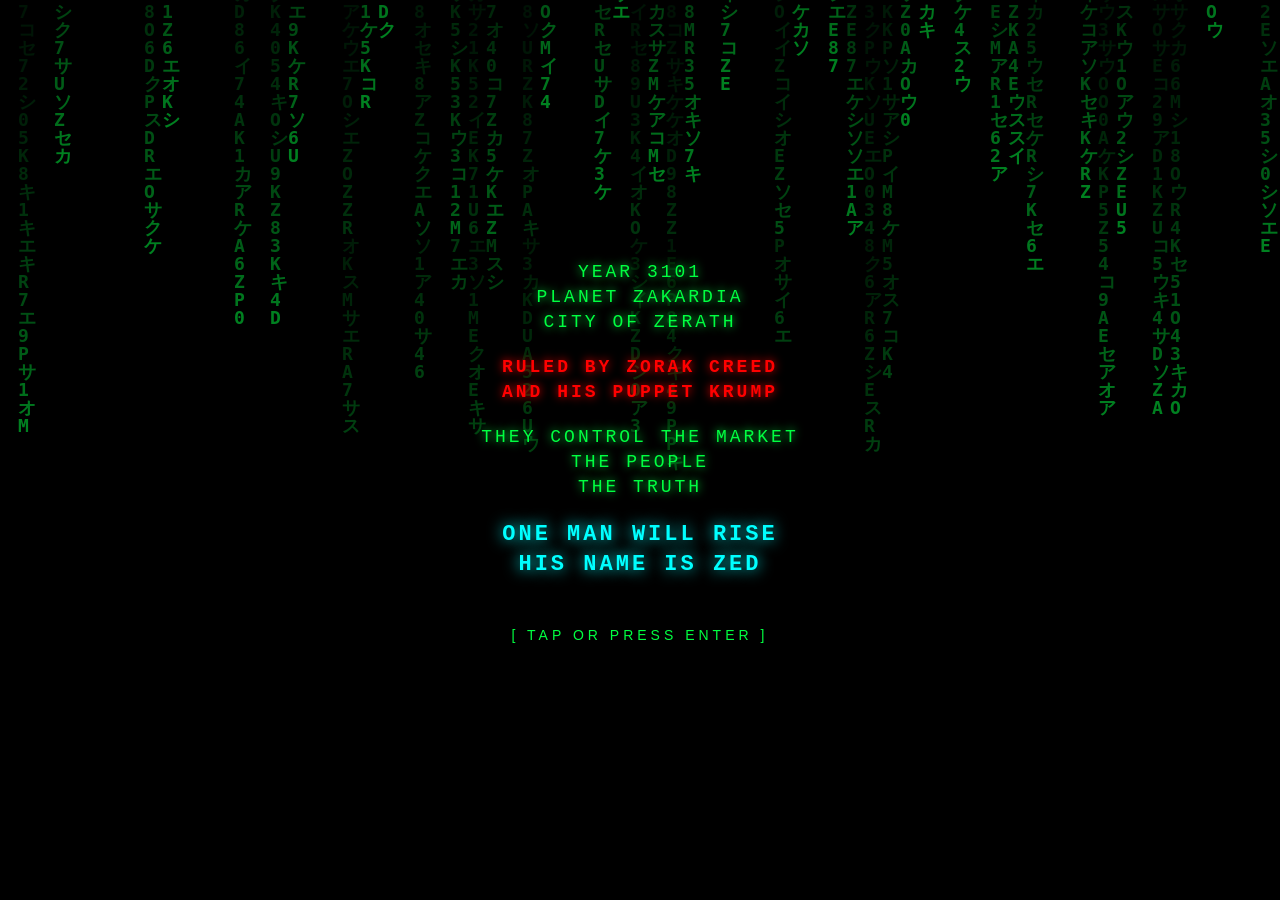
<file: story.html>
<!DOCTYPE html>
<html lang="tr">
<head>
    <meta charset="UTF-8">
    <meta name="viewport" content="width=device-width, initial-scale=1.0">
    <title>ZED'S REVENGE — Prolog</title>
    <link rel="stylesheet" href="style.css">
    <style>
        body { background:#08090e; color:#f5f2ea; overflow:hidden; }
        #matrixIntro { cursor:pointer; }
        .intro-content { width:min(94vw,700px); }
        .intro-line { font-family:'Courier New',monospace; }
        .story-shell { display:none; position:fixed; inset:0; z-index:100; background:radial-gradient(ellipse at 50% 40%,#202333 0,#090a10 72%); }
        .story-top { position:absolute; top:0; left:0; right:0; height:62px; padding:0 22px; display:flex; align-items:center; justify-content:space-between; background:rgba(5,6,10,.88); border-bottom:1px solid #383947; z-index:3; }
        .story-brand { color:#6be8f4; font-weight:900; letter-spacing:3px; font-size:13px; }
        .story-count { color:#b8b9c4; font:700 12px 'Courier New',monospace; letter-spacing:2px; }
        .story-progress { position:absolute; top:61px; left:0; right:0; height:3px; background:#22232c; z-index:4; }
        .story-progress i { display:block; height:100%; width:16.66%; background:linear-gradient(90deg,#ff3d55,#ffb442,#54e7f2); transition:width .35s; }
        .story-stage { position:absolute; inset:65px 0 84px; display:flex; flex-direction:column; align-items:center; justify-content:center; padding:20px; gap:14px; }
        .story-page { display:none; width:min(88vw,560px); max-height:calc(100% - 74px); aspect-ratio:1.12 / 1; position:relative; background-image:url('images/story-page.png'); background-size:200% 300%; border:5px solid #f4eee0; box-shadow:0 12px 44px #000,0 0 22px rgba(255,65,84,.16); overflow:hidden; animation:pageIn .35s ease-out; }
        .story-page.active { display:block; }
        @keyframes pageIn { from {opacity:0; transform:translateY(12px) scale(.985)} to {opacity:1; transform:none} }
        .story-page::after { content:''; position:absolute; inset:55% 0 0; background:linear-gradient(transparent,rgba(5,6,10,.92)); }
        .page-caption { position:absolute; z-index:1; left:0; right:0; bottom:0; padding:clamp(14px,4vw,25px); }
        .page-kicker { color:#ffbd55; font:900 11px 'Courier New',monospace; letter-spacing:3px; margin-bottom:8px; text-transform:uppercase; }
        .page-caption h1 { font-size:clamp(23px,5vw,38px); line-height:1; color:white; text-shadow:0 2px 8px #000; margin-bottom:9px; }
        .page-caption p { font-size:clamp(14px,2.5vw,17px); line-height:1.45; color:#f1eee8; max-width:490px; text-shadow:0 2px 7px #000; }
        .story-subtitle { width:min(88vw,560px); min-height:38px; color:#aeb1bd; font-size:13px; text-align:center; letter-spacing:.5px; }
        .story-controls { position:absolute; bottom:0; left:0; right:0; height:82px; display:flex; align-items:center; justify-content:center; gap:12px; background:rgba(5,6,10,.9); border-top:1px solid #383947; z-index:3; }
        .story-controls button { padding:11px 20px; font-size:13px; }
        #prevBtn { background:#30333f; color:white; }
        #skipBtn { position:absolute; top:14px; right:14px; z-index:5; padding:8px 14px; font-size:11px; background:#343541; color:#fff; }
        @media (max-width:600px) {
            .story-top { height:54px; padding:0 14px; }
            .story-progress { top:53px; }
            .story-stage { inset:57px 0 78px; padding:12px; gap:10px; }
            .story-page { width:min(94vw,520px); aspect-ratio:.83 / 1; background-size:200% 300%; }
            .story-controls { height:76px; }
            .story-controls button { padding:10px 15px; font-size:12px; }
            .page-caption { padding:15px; }
            .story-subtitle { font-size:12px; }
        }
    </style>
</head>
<body>
    <div id="matrixIntro">
        <canvas id="matrixCanvas"></canvas>
        <div class="intro-content">
            <div class="intro-line">YEAR 3101</div>
            <div class="intro-line">PLANET ZAKARDIA</div>
            <div class="intro-line">CITY OF ZERATH</div>
            <div class="intro-gap"></div>
            <div class="intro-line red">RULED BY ZORAK CREED</div>
            <div class="intro-line red">AND HIS PUPPET KRUMP</div>
            <div class="intro-gap"></div>
            <div class="intro-line">THEY CONTROL THE MARKET</div>
            <div class="intro-line">THE PEOPLE</div>
            <div class="intro-line">THE TRUTH</div>
            <div class="intro-gap"></div>
            <div class="intro-line cyan">ONE MAN WILL RISE</div>
            <div class="intro-line cyan">HIS NAME IS ZED</div>
            <div class="intro-gap"></div>
            <div class="intro-blink">[ TAP OR PRESS ENTER ]</div>
        </div>
    </div>

    <main class="story-shell" id="storyShell" aria-live="polite">
        <header class="story-top">
            <div class="story-brand">ZED'S REVENGE <span style="color:#777">/ PROLOG</span></div>
            <div class="story-count" id="pageCount">01 / 06</div>
        </header>
        <div class="story-progress"><i id="progressFill"></i></div>
        <button id="skipBtn">HİKÂYEYİ GEÇ ⏩</button>
        <section class="story-stage">
            <article class="story-page active" data-panel="0" style="background-position:0% 0%">
                <div class="page-caption"><div class="page-kicker">Zakardia • 3101</div><h1>Bir sabah</h1><p>Zed, Zerath'ın yeraltındaki odasında uyandı. Dışarıdaki neon şehir her zamanki gibi parlıyordu. O sabah, hayatının değişeceğini henüz bilmiyordu.</p></div>
            </article>
            <article class="story-page" data-panel="1" style="background-position:100% 0%">
                <div class="page-caption"><div class="page-kicker">Piyasa çöküyor</div><h1>Ekran kıpkırmızı</h1><p>Telefonu durmadan titredi. Grafikler dibe çakılıyor, Zed'in biriktirdiği her şey saniyeler içinde eriyordu. Ekranda tek bir kelime belirdi: <strong>LIQ</strong>.</p></div>
            </article>
            <article class="story-page" data-panel="2" style="background-position:0% 50%">
                <div class="page-caption"><div class="page-kicker">Her şey gitti</div><h1>Sıfır bakiye</h1><p>Birikimleri, evi için ayırdığı para, geleceğe dair umudu… Hepsi tasfiye edilmişti. Zed'in elleri titredi; öfkesi korkusunu bastırdı.</p></div>
            </article>
            <article class="story-page" data-panel="3" style="background-position:100% 50%">
                <div class="page-caption"><div class="page-kicker">Zorak'ın düzeni</div><h1>Bu bir kaza değildi</h1><p>Şehrin dev ekranlarında Zorak Creed zaferini kutluyordu. Kuklası Krump, küçük yatırımcıları suçlarken gerçek sorumlular yukarıdaki kulelerde saklanıyordu.</p></div>
            </article>
            <article class="story-page" data-panel="4" style="background-position:0% 100%">
                <div class="page-caption"><div class="page-kicker">Öfke yemin olur</div><h1>Zed kararını verdi</h1><p>O gece uyumadı. Kaybettiklerini geri almak ve bu düzeni kuranları yenmek için yola çıkacaktı. Önce yeraltından yüzeye ulaşmalıydı.</p></div>
            </article>
            <article class="story-page" data-panel="5" style="background-position:100% 100%">
                <div class="page-caption"><div class="page-kicker">VOLKAN-1 • ateşleme</div><h1>Yükseliş başlıyor</h1><p>Hurda parçalarından yaptığı roketi VOLKAN-1'i çalıştırdı. Zed, Depth 7'nin tavanına doğru fırladı. İlk hedefi: yüzeye ulaşmak. Sonrası için hesabı vardı.</p></div>
            </article>
        </section>
        <div class="story-controls">
            <button id="prevBtn">← GERİ</button>
            <button id="nextBtn">SONRAKİ →</button>
        </div>
    </main>

    <script>
        const mCanvas = document.getElementById('matrixCanvas');
        const mCtx = mCanvas.getContext('2d');
        function resizeMatrix() { mCanvas.width = innerWidth; mCanvas.height = innerHeight; }
        resizeMatrix(); addEventListener('resize', resizeMatrix);
        const chars = 'アイウエオカキクケコサシスセソ0123456789ZEDKRUMPZORAK';
        const fontSize = 18; let drops = [];
        function initDrops() { drops = Array.from({length:Math.floor(mCanvas.width/fontSize)},()=>Math.floor(Math.random()*-50)); }
        initDrops();
        const matrixInterval = setInterval(() => {
            mCtx.fillStyle='rgba(0,0,0,.08)'; mCtx.fillRect(0,0,mCanvas.width,mCanvas.height);
            mCtx.fillStyle='#00ff41'; mCtx.font='bold '+fontSize+'px monospace';
            drops.forEach((drop,i)=>{mCtx.fillText(chars[Math.floor(Math.random()*chars.length)],i*fontSize,drop*fontSize); if(drop*fontSize>mCanvas.height&&Math.random()>.975)drops[i]=0; drops[i]++;});
        },35);

        const intro = document.getElementById('matrixIntro');
        const shell = document.getElementById('storyShell');
        let introClosed = false;
        function closeIntro() {
            if(introClosed)return; introClosed=true; clearInterval(matrixInterval);
            intro.style.transition='opacity .55s'; intro.style.opacity='0';
            setTimeout(()=>{intro.style.display='none'; shell.style.display='block';},550);
        }
        intro.addEventListener('click',closeIntro);
        intro.addEventListener('touchstart',e=>{e.preventDefault();closeIntro();},{passive:false});
        setTimeout(closeIntro,6500);

        const pages=[...document.querySelectorAll('.story-page')];
        let page=0;
        function showPage(next) {
            page=Math.max(0,Math.min(pages.length-1,next));
            pages.forEach((el,i)=>el.classList.toggle('active',i===page));
            document.getElementById('pageCount').textContent=String(page+1).padStart(2,'0')+' / '+String(pages.length).padStart(2,'0');
            document.getElementById('progressFill').style.width=((page+1)/pages.length*100)+'%';
            document.getElementById('prevBtn').disabled=page===0;
            document.getElementById('nextBtn').textContent=page===pages.length-1?'MACERAYA BAŞLA 🚀':'SONRAKİ →';
        }
        function finishStory() {
            localStorage.setItem('zed_story_seen','true');
            localStorage.setItem('zakardiya_progress',1);
            location.href='game1.html';
        }
        document.getElementById('prevBtn').addEventListener('click',()=>showPage(page-1));
        document.getElementById('nextBtn').addEventListener('click',()=>page===pages.length-1?finishStory():showPage(page+1));
        document.getElementById('skipBtn').addEventListener('click',finishStory);
        document.addEventListener('keydown',e=>{
            if(e.key==='ArrowRight'||e.code==='Space'){e.preventDefault();page===pages.length-1?finishStory():showPage(page+1);}
            else if(e.key==='ArrowLeft')showPage(page-1);
        });
        showPage(0);
    </script>
</body>
</html>
</file>
<file: style.css>
* {
    margin: 0;
    padding: 0;
    box-sizing: border-box;
    font-family: 'Arial', sans-serif;
}

body {
    background: #0a0a0a;
    display: flex;
    justify-content: center;
    align-items: center;
    min-height: 100vh;
    overflow: hidden;
    padding: 0;
}

/* ============ HUB ============ */
#hub-container {
    max-width: 900px;
    width: 100%;
    padding: 30px;
    background: linear-gradient(135deg, #16213e 0%, #1a1a2e 100%);
    border-radius: 20px;
    box-shadow: 0 0 40px rgba(0, 255, 255, 0.2);
    text-align: center;
}

.hub-title {
    font-size: 52px;
    color: #00ffff;
    text-shadow: 0 0 20px #00ffff, 0 0 40px #ff00ff;
    letter-spacing: 4px;
    margin-bottom: 10px;
}

.hub-subtitle {
    font-size: 16px;
    color: #ff00ff;
    text-shadow: 0 0 10px #ff00ff;
    margin-bottom: 25px;
    letter-spacing: 1px;
}

.progress-info {
    color: #fff;
    font-size: 16px;
    margin-bottom: 20px;
    padding: 10px;
    background: rgba(0, 255, 255, 0.1);
    border-radius: 10px;
    border: 1px solid rgba(0, 255, 255, 0.3);
}

.games-grid {
    display: grid;
    grid-template-columns: repeat(auto-fill, minmax(140px, 1fr));
    gap: 15px;
    margin-bottom: 25px;
}

.game-slot {
    aspect-ratio: 1;
    background: #0f0f1e;
    border: 2px solid #333;
    border-radius: 15px;
    display: flex;
    flex-direction: column;
    justify-content: center;
    align-items: center;
    cursor: pointer;
    transition: all 0.3s;
    padding: 10px;
    color: #666;
    position: relative;
    overflow: hidden;
}

.game-slot.locked { cursor: not-allowed; opacity: 0.5; }
.game-slot.locked::after {
    content: '🔒';
    position: absolute;
    top: 50%; left: 50%;
    transform: translate(-50%, -50%);
    font-size: 32px;
}
.game-slot.unlocked {
    border-color: #00ffff;
    color: #fff;
    box-shadow: 0 0 15px rgba(0, 255, 255, 0.3);
}
.game-slot.unlocked:hover {
    transform: scale(1.05);
    box-shadow: 0 0 25px rgba(0, 255, 255, 0.6);
}
.game-slot.completed {
    border-color: #00ff88;
    box-shadow: 0 0 15px rgba(0, 255, 136, 0.5);
}
.game-slot .slot-number { font-size: 12px; color: #ff00ff; margin-bottom: 5px; font-weight: bold; letter-spacing: 1px; }
.game-slot .slot-icon { font-size: 36px; margin-bottom: 5px; }
.game-slot .slot-name { font-size: 11px; text-align: center; color: #aaa; line-height: 1.3; }

.hub-buttons {
    display: flex;
    gap: 10px;
    justify-content: center;
    flex-wrap: wrap;
}

button {
    padding: 12px 25px;
    font-size: 16px;
    font-weight: bold;
    background: linear-gradient(45deg, #00ffff, #ff00ff);
    color: #000;
    border: none;
    border-radius: 50px;
    cursor: pointer;
    transition: transform 0.2s;
    letter-spacing: 1px;
}
button:hover { transform: scale(1.05); }

#resetBtn {
    background: linear-gradient(45deg, #ff4444, #ff6600);
    color: #fff;
    font-size: 14px;
    padding: 10px 20px;
}

/* ============ GAME ============ */
#game-container {
    position: relative;
    width: 400px;
    height: 600px;
    background: #0a0a0a;
    border-radius: 15px;
    overflow: hidden;
    box-shadow: 0 0 30px rgba(255, 0, 0, 0.3);
}

canvas { display: block; width: 400px; height: 600px; }

#start-screen, #game-over-screen, #win-screen {
    position: absolute;
    top: 0; left: 0;
    width: 100%; height: 100%;
    display: flex;
    flex-direction: column;
    justify-content: center;
    align-items: center;
    background: rgba(0, 0, 0, 0.9);
    color: #fff;
    text-align: center;
    z-index: 10;
    padding: 20px;
}

#start-screen h1 {
    font-size: 34px;
    color: #00ffff;
    text-shadow: 0 0 20px #00ffff;
    margin-bottom: 10px;
    letter-spacing: 2px;
    line-height: 1.1;
}

#start-screen p {
    color: #ff00ff;
    font-size: 15px;
    margin-bottom: 15px;
    letter-spacing: 0.5px;
}

#game-over-screen h2, #win-screen h2 {
    font-size: 30px;
    margin-bottom: 20px;
    letter-spacing: 2px;
}

#game-over-screen h2 { color: #ff4444; text-shadow: 0 0 20px #ff4444; }
#win-screen h2 { color: #00ff88; text-shadow: 0 0 20px #00ff88; }

#game-over-screen p, #win-screen p {
    font-size: 17px;
    margin: 6px 0;
    color: #00ffff;
}

.hidden { display: none !important; }

#speed-message {
    position: absolute;
    top: 50%; left: 50%;
    transform: translate(-50%, -50%);
    background: rgba(255, 102, 0, 0.95);
    color: #fff;
    padding: 15px 30px;
    border-radius: 10px;
    font-size: 20px;
    font-weight: bold;
    z-index: 20;
    letter-spacing: 1px;
    box-shadow: 0 0 30px rgba(255, 102, 0, 0.8);
    animation: pulse 0.5s infinite alternate;
}

@keyframes pulse {
    from { transform: translate(-50%, -50%) scale(1); }
    to { transform: translate(-50%, -50%) scale(1.1); }
}

/* ============ MATRIX INTRO ============ */
#matrixIntro {
    position: fixed;
    top: 0;
    left: 0;
    width: 100vw;
    height: 100vh;
    background: #000;
    z-index: 99999;
    display: flex;
    justify-content: center;
    align-items: center;
    cursor: pointer;
    overflow: hidden;
}

#matrixCanvas {
    position: absolute;
    top: 0;
    left: 0;
    width: 100%;
    height: 100%;
    opacity: 0.5;
}

.intro-content {
    position: relative;
    z-index: 2;
    text-align: center;
    font-family: 'Courier New', monospace;
    padding: 20px;
    max-width: 600px;
    background: rgba(0, 0, 0, 0.5);
    border-radius: 10px;
}

.intro-line {
    font-size: 18px;
    color: #00ff41;
    letter-spacing: 3px;
    margin: 5px 0;
    text-shadow: 0 0 10px #00ff41;
    animation: introFadeIn 0.5s ease-out;
}

.intro-line.red {
    color: #ff0000;
    text-shadow: 0 0 10px #ff0000;
    font-weight: bold;
}

.intro-line.cyan {
    color: #00ffff;
    text-shadow: 0 0 15px #00ffff;
    font-weight: bold;
    font-size: 22px;
}

.intro-gap { height: 15px; }

.intro-blink {
    color: #00ff41;
    font-size: 14px;
    letter-spacing: 4px;
    margin-top: 30px;
    animation: blink 1s infinite;
}

@keyframes blink {
    0%, 50% { opacity: 1; }
    51%, 100% { opacity: 0; }
}

@keyframes introFadeIn {
    from { opacity: 0; transform: translateY(10px); }
    to { opacity: 1; transform: translateY(0); }
}

/* ============ MANGA SCROLL ============ */
.manga-page-container {
    position: fixed;
    top: 0;
    left: 0;
    width: 100vw;
    height: 100vh;
    background: #000;
    overflow: hidden;
    z-index: 100;
}

.manga-page-scroll {
    width: 100%;
    height: 100%;
    overflow-y: auto;
    overflow-x: hidden;
    -webkit-overflow-scrolling: touch;
    scroll-behavior: smooth;
}

.manga-page-scroll::-webkit-scrollbar {
    width: 6px;
}
.manga-page-scroll::-webkit-scrollbar-track {
    background: #0a0a0a;
}
.manga-page-scroll::-webkit-scrollbar-thumb {
    background: linear-gradient(180deg, #ff0000, #ff00ff);
    border-radius: 6px;
}

.manga-page-image {
    display: block;
    width: 100%;
    max-width: 700px;
    height: auto;
    margin: 0 auto;
    user-select: none;
    -webkit-user-drag: none;
}

.scroll-indicator {
    position: fixed;
    bottom: 80px;
    left: 50%;
    transform: translateX(-50%);
    color: #fff;
    font-size: 12px;
    letter-spacing: 3px;
    font-weight: bold;
    padding: 10px 20px;
    background: rgba(0, 0, 0, 0.85);
    border: 2px solid rgba(255, 0, 255, 0.6);
    border-radius: 25px;
    animation: scrollBounce 1.5s infinite;
    transition: opacity 0.4s;
    pointer-events: none;
    z-index: 10;
    box-shadow: 0 0 20px rgba(255, 0, 255, 0.5);
}

@keyframes scrollBounce {
    0%, 100% { transform: translateX(-50%) translateY(0); }
    50% { transform: translateX(-50%) translateY(10px); }
}

.manga-controls-fixed {
    position: fixed;
    top: 15px;
    right: 15px;
    z-index: 20;
}

#skipBtn {
    padding: 8px 18px;
    font-size: 12px;
    background: rgba(255, 0, 0, 0.8);
    color: #fff;
    border: 1px solid rgba(255, 255, 255, 0.4);
    border-radius: 20px;
    letter-spacing: 1px;
    cursor: pointer;
    font-weight: bold;
    backdrop-filter: blur(5px);
    transition: all 0.2s;
}

#skipBtn:hover {
    background: rgba(255, 0, 0, 1);
    transform: scale(1.05);
    box-shadow: 0 0 15px rgba(255, 0, 0, 0.8);
}

.manga-progress-bottom {
    position: fixed;
    bottom: 0;
    left: 0;
    width: 100%;
    height: 4px;
    background: rgba(255, 255, 255, 0.1);
    z-index: 15;
}

.manga-progress-fill {
    height: 100%;
    background: linear-gradient(90deg, #ff0000, #ff00ff, #00ffff);
    width: 0%;
    transition: width 0.15s ease;
    box-shadow: 0 0 10px #ff00ff;
}

.manga-finish {
    position: fixed;
    top: 0; left: 0;
    width: 100%; height: 100%;
    background: rgba(0, 0, 0, 0.95);
    display: flex;
    justify-content: center;
    align-items: center;
    opacity: 0;
    pointer-events: none;
    transition: opacity 0.6s ease;
    z-index: 30;
    backdrop-filter: blur(10px);
}

.manga-finish.visible {
    opacity: 1;
    pointer-events: auto;
}

.finish-content {
    text-align: center;
    padding: 30px;
    animation: finishFadeIn 0.8s ease-out;
}

@keyframes finishFadeIn {
    from { opacity: 0; transform: translateY(30px); }
    to { opacity: 1; transform: translateY(0); }
}

.finish-content h2 {
    font-family: Impact, 'Arial Black', sans-serif;
    font-size: 42px;
    color: #00ffff;
    text-shadow: 0 0 30px #00ffff, 0 0 60px #ff00ff;
    letter-spacing: 4px;
    margin-bottom: 15px;
}

.finish-content p {
    color: #ff00ff;
    font-size: 18px;
    letter-spacing: 2px;
    margin-bottom: 30px;
    font-style: italic;
}

#continueBtn {
    padding: 18px 40px;
    font-size: 16px;
    font-weight: bold;
    background: linear-gradient(45deg, #00ffff, #ff00ff);
    color: #000;
    border: none;
    border-radius: 50px;
    cursor: pointer;
    letter-spacing: 2px;
    box-shadow: 0 0 30px rgba(0, 255, 255, 0.6);
    animation: buttonPulse 1.5s infinite alternate;
}

@keyframes buttonPulse {
    from { transform: scale(1); }
    to { transform: scale(1.05); }
}

#continueBtn:hover {
    transform: scale(1.1);
    box-shadow: 0 0 50px rgba(255, 0, 255, 0.8);
}

/* ============ MOBILE ============ */
@media (max-width: 500px) {
    .hub-title { font-size: 36px; letter-spacing: 2px; }
    .hub-subtitle { font-size: 13px; }
    #game-container {
        width: 95vw;
        height: 95vw;
        max-width: 400px;
        max-height: 600px;
    }
    canvas { width: 100%; height: 100%; }
    #start-screen h1 { font-size: 26px; }
    #game-over-screen h2, #win-screen h2 { font-size: 22px; }
    #game-over-screen p, #win-screen p { font-size: 15px; }
    button { padding: 10px 20px; font-size: 14px; }
    .games-grid { grid-template-columns: repeat(auto-fill, minmax(100px, 1fr)); gap: 10px; }
    .game-slot .slot-icon { font-size: 28px; }
    .game-slot .slot-name { font-size: 9px; }
    .game-slot .slot-number { font-size: 10px; }
    .intro-line { font-size: 14px; letter-spacing: 2px; }
    .intro-line.cyan { font-size: 17px; }
    .finish-content h2 { font-size: 28px; }
    .finish-content p { font-size: 14px; }
    #continueBtn { padding: 15px 30px; font-size: 14px; }
}
</file>
